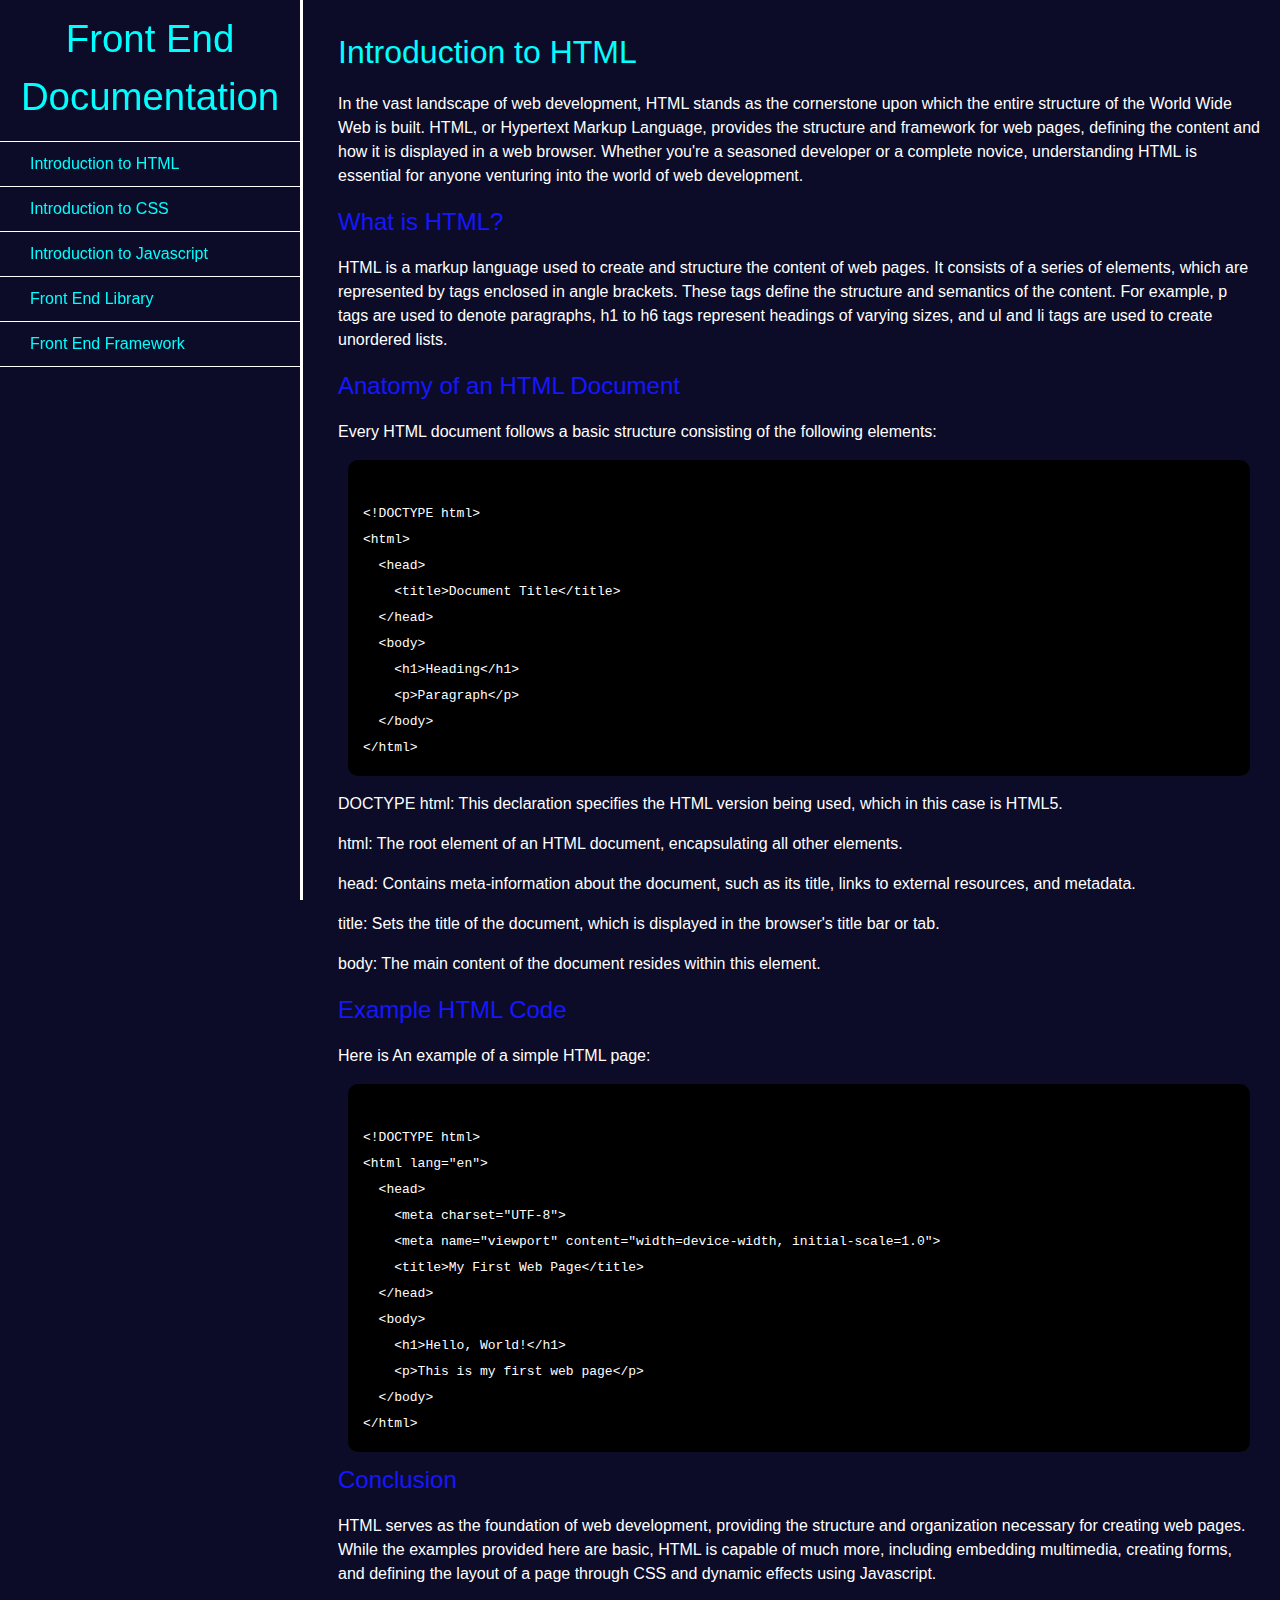
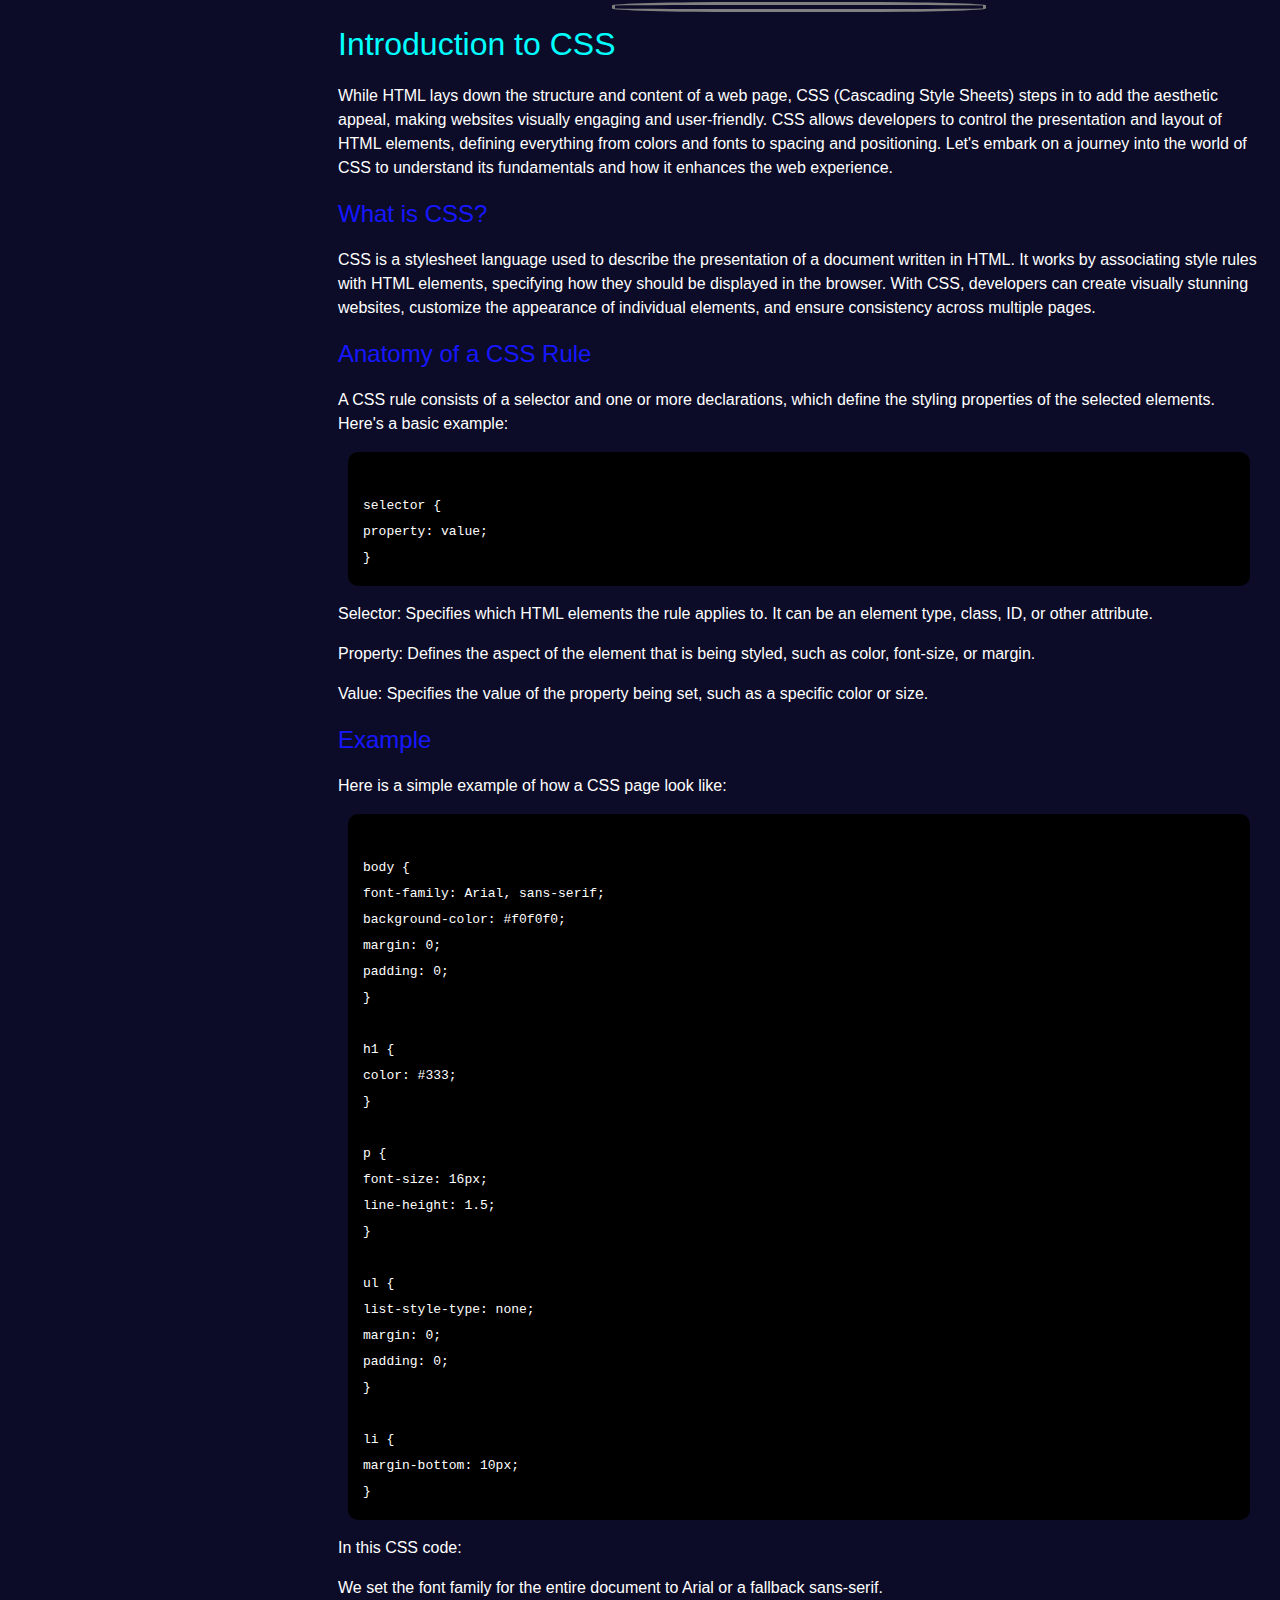
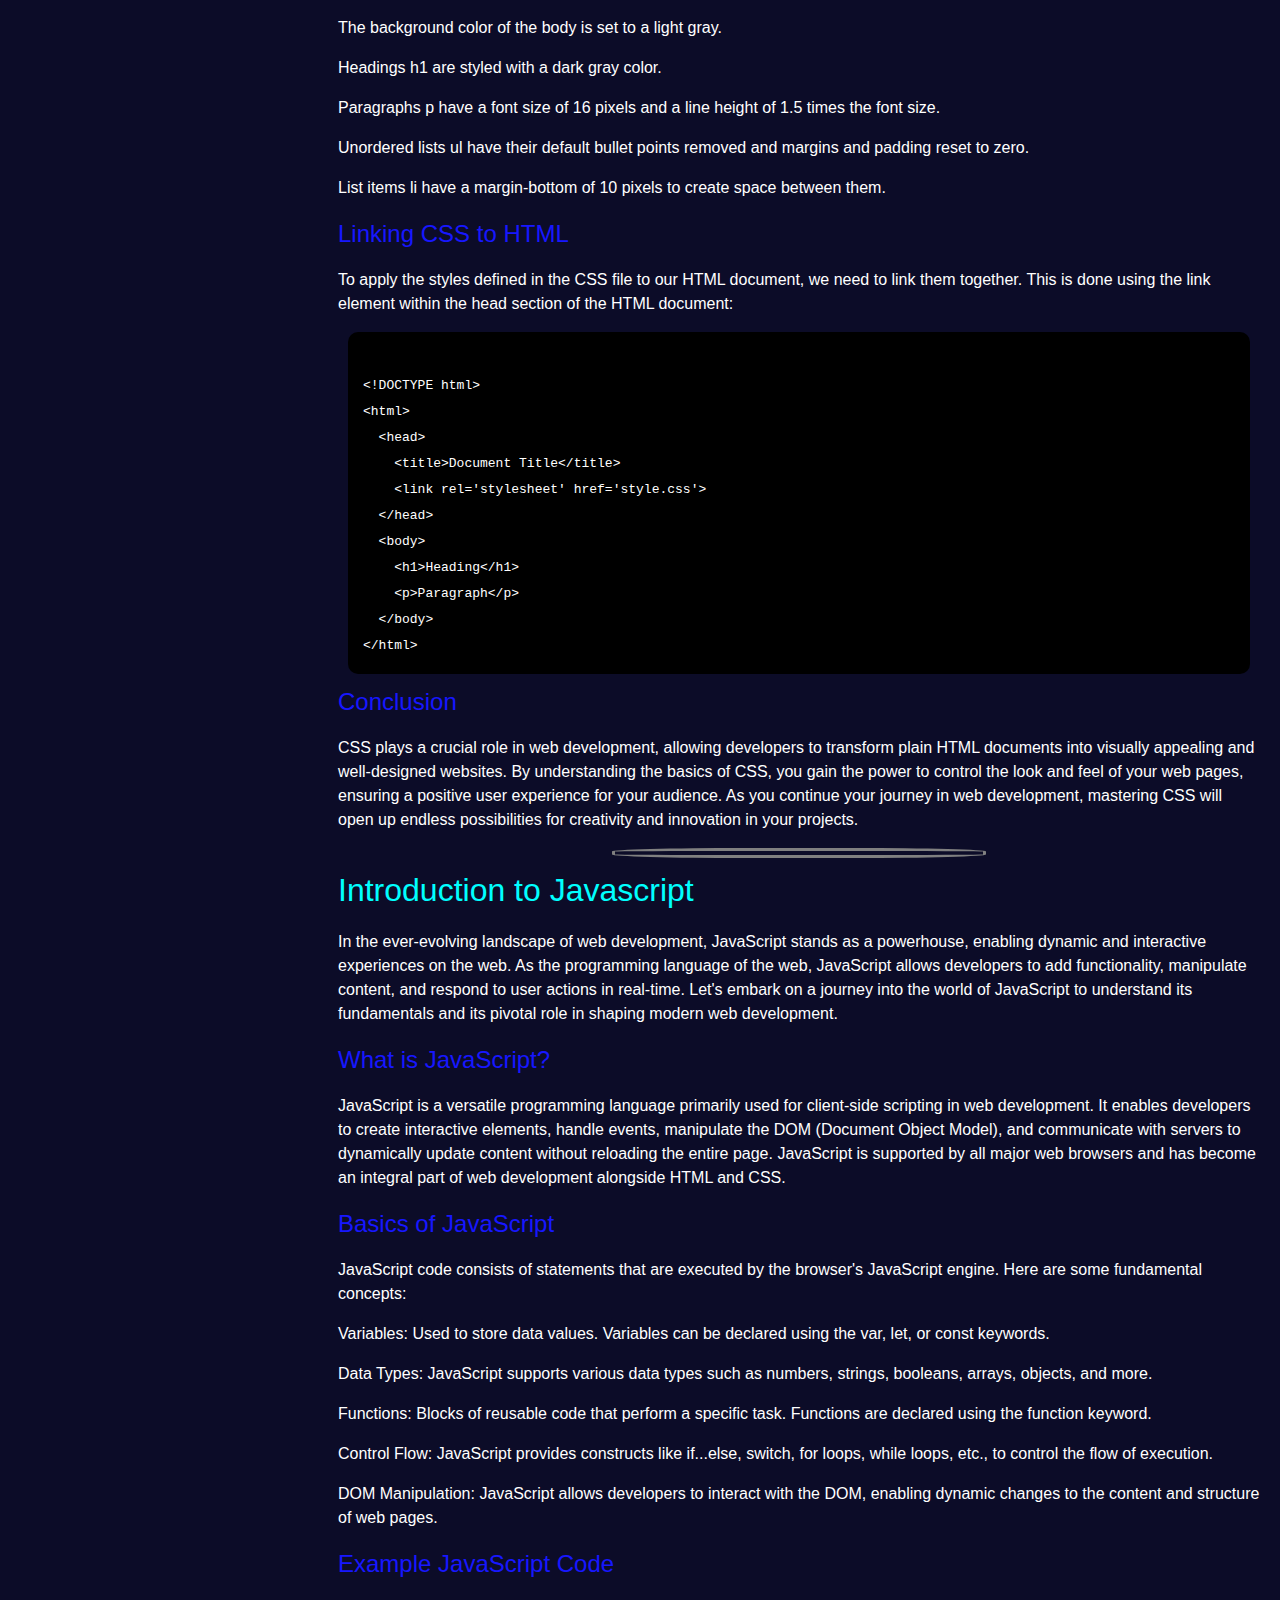
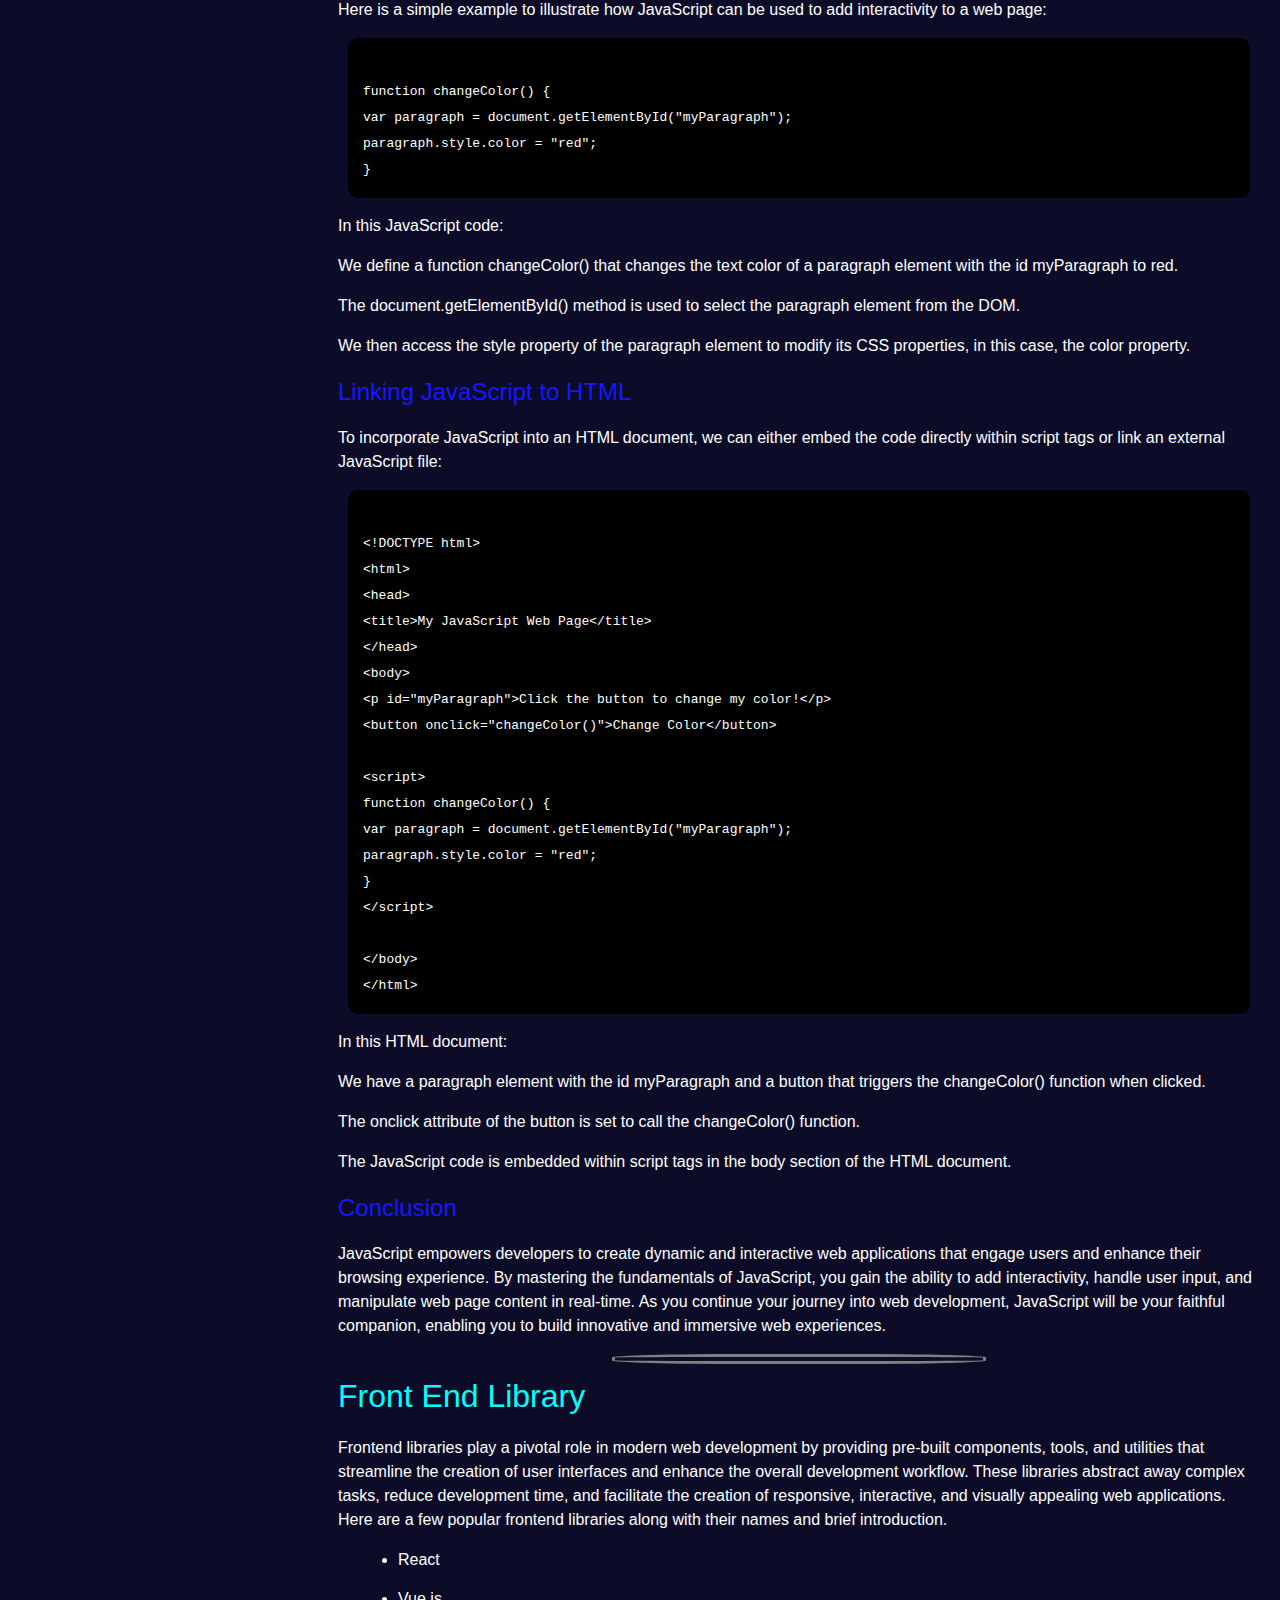
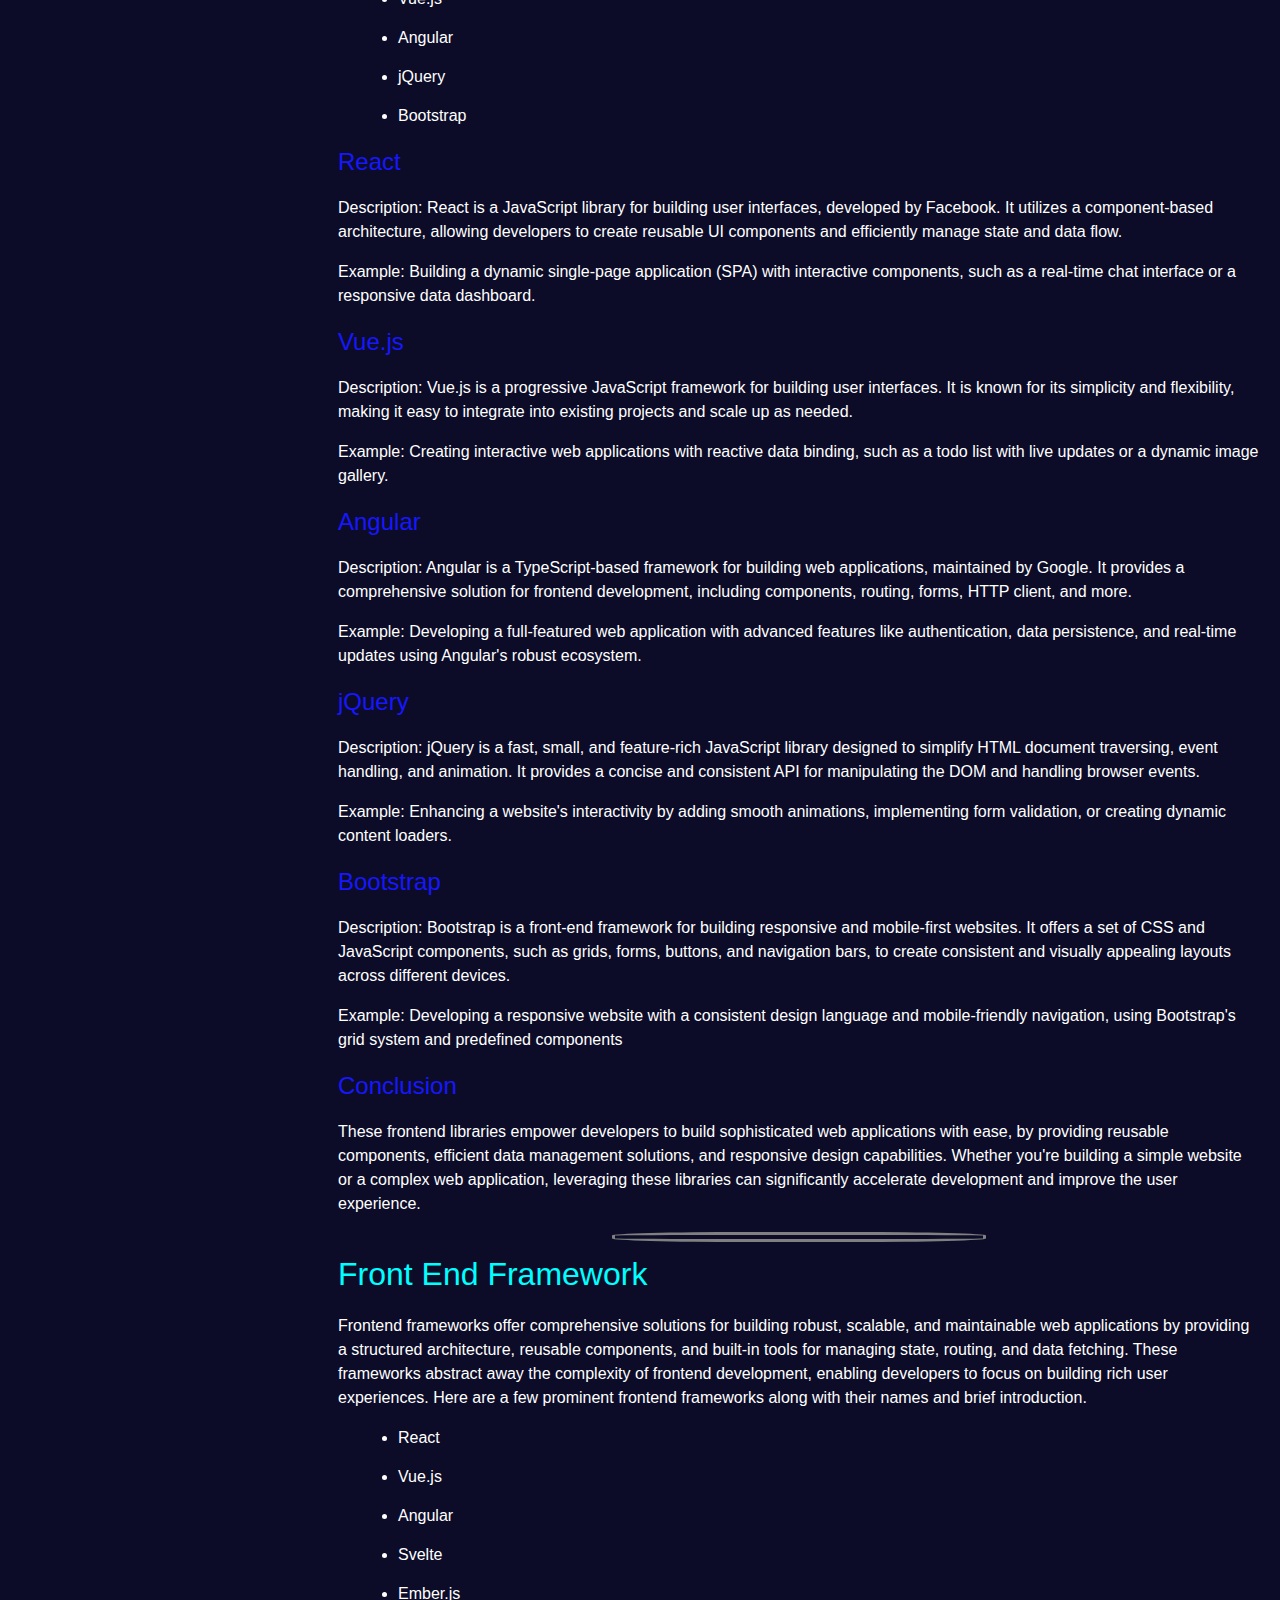
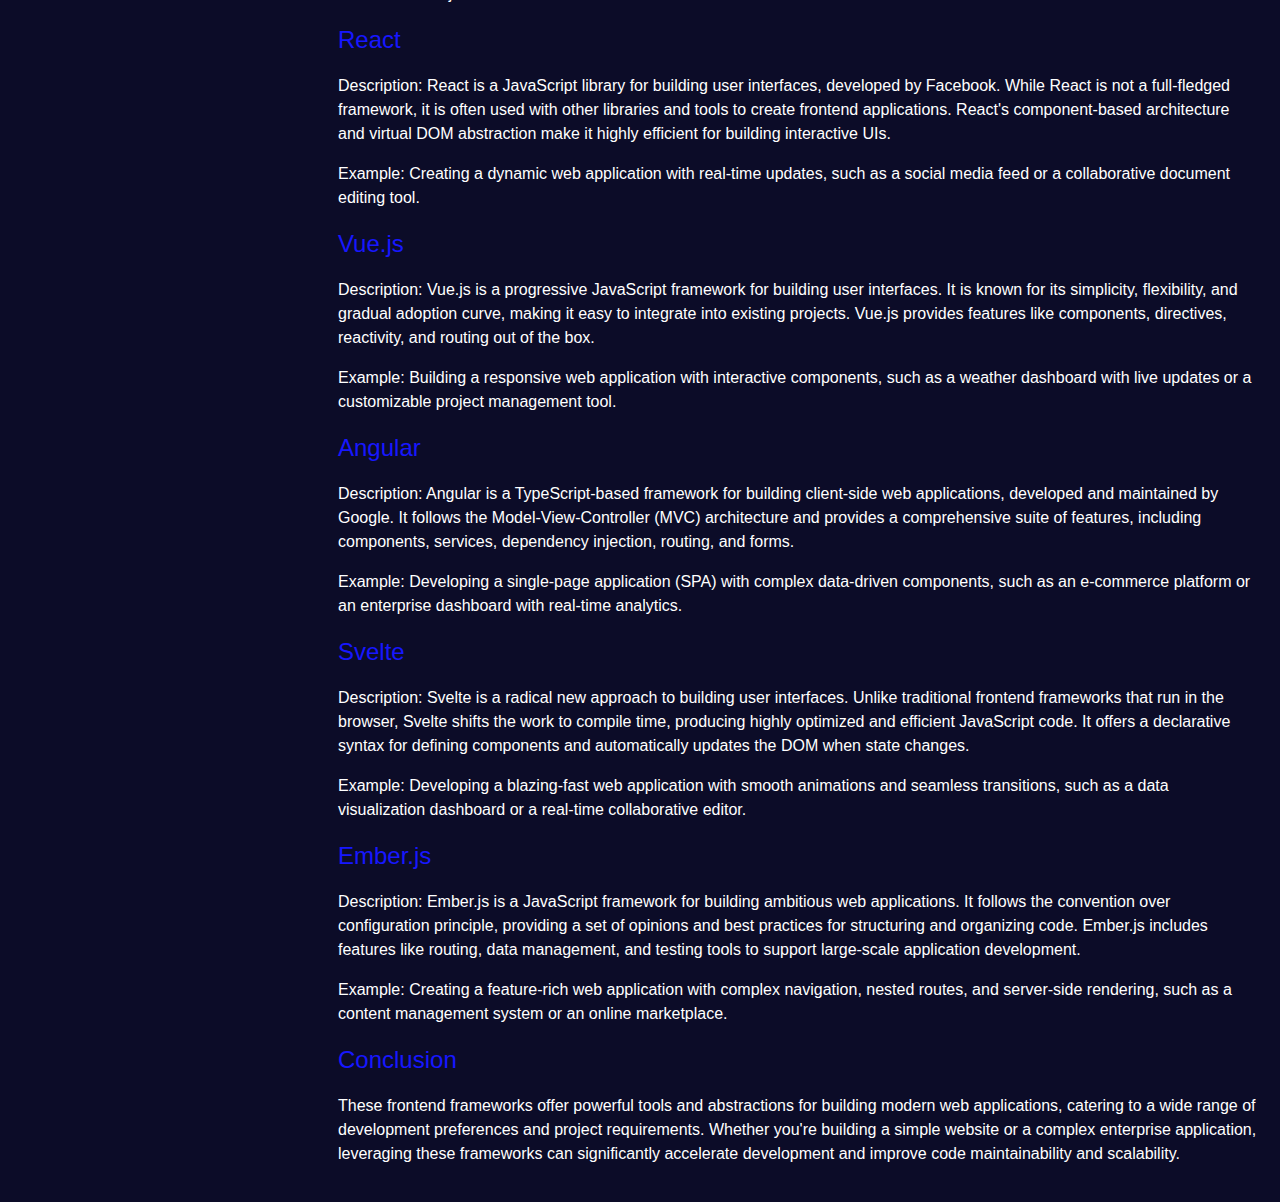
<file: 003-technical-documentation-page/index.html>
<!DOCTYPE html>
<html lang="en">
<head>
<meta charset="UTF-8">
<meta name="viewport" content="width=device-width, initial-scale=1.0">
<link rel='stylesheet' href='styles.css'>
<title>Technical Documentation</title>
</head>

<body>
<nav id="navbar">
  
  <header class='header'>Front End Documentation</header>
  <ul>
    <li><a class="nav-link" href="#Introduction_to_HTML">Introduction to HTML</a></li>
    <li><a class="nav-link" href="#Introduction_to_CSS">Introduction to CSS</a></li>
    <li><a class="nav-link" href="#Introduction_to_Javascript">Introduction to Javascript</a></li>
    <li><a class="nav-link" href="#Front_End_Library">Front End Library</a></li>
    <li><a class="nav-link" href="#Front_End_Framework">Front End Framework</a></li>
  </ul>

</nav>

<main id="main-doc">
  
<section id="Introduction_to_HTML" class="main-section">
    <header class="main-header">Introduction to HTML</header>
    <p>In the vast landscape of web development, HTML stands as the cornerstone upon which the entire structure of the World Wide Web is built. HTML, or Hypertext Markup Language, provides the structure and framework for web pages, defining the content and how it is displayed in a web browser. Whether you're a seasoned developer or a complete novice, understanding HTML is essential for anyone venturing into the world of web development.
    </p>
    <header>What is HTML?</header>
    <p>HTML is a markup language used to create and structure the content of web pages. It consists of a series of elements, which are represented by tags enclosed in angle brackets. These tags define the structure and semantics of the content. For example, p tags are used to denote paragraphs, h1 to h6 tags represent headings of varying sizes, and ul and li tags are used to create unordered lists.</p>
    
    <header>Anatomy of an HTML Document</header>
    <p>Every HTML document follows a basic structure consisting of the following elements:    </p>
    <code>
        &lt;!DOCTYPE html&gt;
        &lt;html&gt;
        &nbsp;&nbsp;&lt;head&gt;
        &nbsp;&nbsp;&nbsp;&nbsp;&lt;title&gt;Document Title&lt;/title&gt;
        &nbsp;&nbsp;&lt;/head&gt;
        &nbsp;&nbsp;&lt;body&gt;
        &nbsp;&nbsp;&nbsp;&nbsp;&lt;h1&gt;Heading&lt;/h1&gt;
        &nbsp;&nbsp;&nbsp;&nbsp;&lt;p&gt;Paragraph&lt;/p&gt;
        &nbsp;&nbsp;&lt;/body&gt;
        &lt;/html&gt;
    </code>
    
    <p>DOCTYPE html: This declaration specifies the HTML version being used, which in this case is HTML5.</p>
    <p>html: The root element of an HTML document, encapsulating all other elements.</p>
    <p>head: Contains meta-information about the document, such as its title, links to external resources, and metadata.</p>
    <p>title: Sets the title of the document, which is displayed in the browser's title bar or tab.</p>
    <p>body: The main content of the document resides within this element.</p>

    <header>Example HTML Code</header>
    <p>Here is An example of a simple HTML page:</p>
    <code>
        &lt;!DOCTYPE html&gt;
        &lt;html lang="en"&gt;
        &nbsp;&nbsp;&lt;head&gt;
        &nbsp;&nbsp;&nbsp;&nbsp;&lt;meta charset="UTF-8"&gt;
        &nbsp;&nbsp;&nbsp;&nbsp;&lt;meta name="viewport" content="width=device-width, initial-scale=1.0"&gt;
        &nbsp;&nbsp;&nbsp;&nbsp;&lt;title&gt;My First Web Page&lt;/title&gt;
        &nbsp;&nbsp;&lt;/head&gt;
        &nbsp;&nbsp;&lt;body&gt;
        &nbsp;&nbsp;&nbsp;&nbsp;&lt;h1&gt;Hello, World!&lt;/h1&gt;
        &nbsp;&nbsp;&nbsp;&nbsp;&lt;p&gt;This is my first web page&lt;/p&gt;
        &nbsp;&nbsp;&lt;/body&gt;
        &lt;/html&gt;
    </code>

    <header>Conclusion</header>
    <p>HTML serves as the foundation of web development, providing the structure and organization necessary for creating web pages. While the examples provided here are basic, HTML is capable of much more, including embedding multimedia, creating forms, and defining the layout of a page through CSS and dynamic effects using Javascript.</p>

</section>
<hr>
<section id="Introduction_to_CSS" class="main-section">
    <header class="main-header">Introduction to CSS</header>
    <p>While HTML lays down the structure and content of a web page, CSS (Cascading Style Sheets) steps in to add the aesthetic appeal, making websites visually engaging and user-friendly. CSS allows developers to control the presentation and layout of HTML elements, defining everything from colors and fonts to spacing and positioning. Let's embark on a journey into the world of CSS to understand its fundamentals and how it enhances the web experience.</p>
    
    <header>What is CSS?</header>
    <p>CSS is a stylesheet language used to describe the presentation of a document written in HTML. It works by associating style rules with HTML elements, specifying how they should be displayed in the browser. With CSS, developers can create visually stunning websites, customize the appearance of individual elements, and ensure consistency across multiple pages.</p>
    <header>Anatomy of a CSS Rule</header>
    <p>A CSS rule consists of a selector and one or more declarations, which define the styling properties of the selected elements. Here's a basic example:</p>
    <code>
        selector {
        property: value;
    }
    </code>
    <p>Selector: Specifies which HTML elements the rule applies to. It can be an element type, class, ID, or other attribute.</p>
    <p>Property: Defines the aspect of the element that is being styled, such as color, font-size, or margin.</p>
    <p>Value: Specifies the value of the property being set, such as a specific color or size.</p>

    <header>Example</header>
    <p>Here is a simple example of how a CSS page look like:</p>
    <code>
    body {
        font-family: Arial, sans-serif;
        background-color: #f0f0f0;
        margin: 0;
        padding: 0;
    }
    
    h1 {
        color: #333;
    }
    
    p {
        font-size: 16px;
        line-height: 1.5;
    }
    
    ul {
        list-style-type: none;
        margin: 0;
        padding: 0;
    }
    
    li {
        margin-bottom: 10px;
    }</code>

        <p>In this CSS code:
        <p>We set the font family for the entire document to Arial or a fallback sans-serif.
        <p>The background color of the body is set to a light gray.</p>
        <p>Headings h1 are styled with a dark gray color.</p>
        <p>Paragraphs p have a font size of 16 pixels and a line height of 1.5 times the font size.</p>
        <p>Unordered lists ul have their default bullet points removed and margins and padding reset to zero.</p>
        <p>List items li have a margin-bottom of 10 pixels to create space between them.</p>

    <header>Linking CSS to HTML</header>
    <p>To apply the styles defined in the CSS file to our HTML document, we need to link them together. This is done using the link element within the head section of the HTML document:</p>
    
    <code>
        &lt;!DOCTYPE html&gt;
        &lt;html&gt;
        &nbsp;&nbsp;&lt;head&gt;
        &nbsp;&nbsp;&nbsp;&nbsp;&lt;title&gt;Document Title&lt;/title&gt;
        &nbsp;&nbsp;&nbsp;&nbsp;&lt;link rel='stylesheet' href='style.css'&gt;
        &nbsp;&nbsp;&lt;/head&gt;
        &nbsp;&nbsp;&lt;body&gt;
        &nbsp;&nbsp;&nbsp;&nbsp;&lt;h1&gt;Heading&lt;/h1&gt;
        &nbsp;&nbsp;&nbsp;&nbsp;&lt;p&gt;Paragraph&lt;/p&gt;
        &nbsp;&nbsp;&lt;/body&gt;
        &lt;/html&gt;
    </code>

    <header>Conclusion</header>
    <p>CSS plays a crucial role in web development, allowing developers to transform plain HTML documents into visually appealing and well-designed websites. By understanding the basics of CSS, you gain the power to control the look and feel of your web pages, ensuring a positive user experience for your audience. As you continue your journey in web development, mastering CSS will open up endless possibilities for creativity and innovation in your projects.
    </p>


</section>
<hr>

<section id="Introduction_to_Javascript" class="main-section">
    <header class="main-header">Introduction to Javascript</header>
    <p>In the ever-evolving landscape of web development, JavaScript stands as a powerhouse, enabling dynamic and interactive experiences on the web. As the programming language of the web, JavaScript allows developers to add functionality, manipulate content, and respond to user actions in real-time. Let's embark on a journey into the world of JavaScript to understand its fundamentals and its pivotal role in shaping modern web development.</p>

    <header>What is JavaScript?</header>
    <p>JavaScript is a versatile programming language primarily used for client-side scripting in web development. It enables developers to create interactive elements, handle events, manipulate the DOM (Document Object Model), and communicate with servers to dynamically update content without reloading the entire page. JavaScript is supported by all major web browsers and has become an integral part of web development alongside HTML and CSS.</p>

    <header>Basics of JavaScript</header>
    <p>JavaScript code consists of statements that are executed by the browser's JavaScript engine. Here are some fundamental concepts:</p>
    <p>Variables: Used to store data values. Variables can be declared using the var, let, or const keywords.</p>
    <p>Data Types: JavaScript supports various data types such as numbers, strings, booleans, arrays, objects, and more.</p>
    <p>Functions: Blocks of reusable code that perform a specific task. Functions are declared using the function keyword.</p>
    <p>Control Flow: JavaScript provides constructs like if...else, switch, for loops, while loops, etc., to control the flow of execution.</p>
    <p>DOM Manipulation: JavaScript allows developers to interact with the DOM, enabling dynamic changes to the content and structure of web pages.</p>


    <header>Example JavaScript Code</header>
    <p>
        Here is a simple example to illustrate how JavaScript can be used to add interactivity to a web page:
    </p>

    <code>
        function changeColor() {
            var paragraph = document.getElementById("myParagraph");
            paragraph.style.color = "red";
        }
    </code>
    <p>In this JavaScript code:</p>
    <p>We define a function changeColor() that changes the text color of a paragraph element with the id myParagraph to red.</p>
    <p>The document.getElementById() method is used to select the paragraph element from the DOM.</p>
    <p>We then access the style property of the paragraph element to modify its CSS properties, in this case, the color property.</p>

    <header>Linking JavaScript to HTML</header>
    <p>To incorporate JavaScript into an HTML document, we can either embed the code directly within script tags or link an external JavaScript file:</p>
    
    <code>
        &lt;!DOCTYPE html&gt;
        &lt;html&gt;
        &lt;head&gt;
            &lt;title&gt;My JavaScript Web Page&lt;/title&gt;
        &lt;/head&gt;
        &lt;body&gt;
            &lt;p id="myParagraph"&gt;Click the button to change my color!&lt;/p&gt;
            &lt;button onclick="changeColor()"&gt;Change Color&lt;/button&gt;
            
            &lt;script&gt;
                function changeColor() {
                    var paragraph = document.getElementById("myParagraph");
                    paragraph.style.color = "red";
                }
            &lt;/script&gt;<br>
        &lt;/body&gt;
        &lt;/html&gt;
    </code>

    <p>In this HTML document:</p>
    <p>We have a paragraph element with the id myParagraph and a button that triggers the changeColor() function when clicked. </p>
    <p>The onclick attribute of the button is set to call the changeColor() function. </p>
    <p>The JavaScript code is embedded within script tags in the body section of the HTML document. </p>
    

    <header>Conclusion</header>
    <p>JavaScript empowers developers to create dynamic and interactive web applications that engage users and enhance their browsing experience. By mastering the fundamentals of JavaScript, you gain the ability to add interactivity, handle user input, and manipulate web page content in real-time. As you continue your journey into web development, JavaScript will be your faithful companion, enabling you to build innovative and immersive web experiences.</p>

</section>
<hr>

<section id="Front_End_Library" class="main-section">
    <header class="main-header">Front End Library</header>
    <p>Frontend libraries play a pivotal role in modern web development by providing pre-built components, tools,
         and utilities that streamline the creation of user interfaces and enhance the overall development 
         workflow. These libraries abstract away complex tasks, reduce development time, and facilitate the 
         creation of responsive, interactive, and visually appealing web applications. Here are a few popular 
         frontend libraries along with their names and brief introduction.</p>
    <ul>
       <li>React</li>
       <li>Vue.js</li>
       <li>Angular</li>
       <li>jQuery</li>
       <li>Bootstrap</li>
    </ul>

    <header>React</header>
    <p>Description: React is a JavaScript library for building user interfaces, developed by Facebook. It utilizes a component-based architecture, allowing developers to create reusable UI components and efficiently manage state and data flow.</p>
    <p>Example: Building a dynamic single-page application (SPA) with interactive components, such as a real-time chat interface or a responsive data dashboard.</p>

    <header>Vue.js</header>
    <p>Description: Vue.js is a progressive JavaScript framework for building user interfaces. It is known for its simplicity and flexibility, making it easy to integrate into existing projects and scale up as needed.</p>
    <p>Example: Creating interactive web applications with reactive data binding, such as a todo list with live updates or a dynamic image gallery.</p>

    <header>Angular</header>
    <p>Description: Angular is a TypeScript-based framework for building web applications, maintained by Google. It provides a comprehensive solution for frontend development, including components, routing, forms, HTTP client, and more.</p>
    <p>Example: Developing a full-featured web application with advanced features like authentication, data persistence, and real-time updates using Angular's robust ecosystem.</p>

    <header>jQuery</header>
    <p>Description: jQuery is a fast, small, and feature-rich JavaScript library designed to simplify HTML document traversing, event handling, and animation. It provides a concise and consistent API for manipulating the DOM and handling browser events.</p>
    <p>Example: Enhancing a website's interactivity by adding smooth animations, implementing form validation, or creating dynamic content loaders.</p>

    <header>Bootstrap</header>
    <p>Description: Bootstrap is a front-end framework for building responsive and mobile-first websites. It offers a set of CSS and JavaScript components, such as grids, forms, buttons, and navigation bars, to create consistent and visually appealing layouts across different devices.
    </p>
    <p>Example: Developing a responsive website with a consistent design language and mobile-friendly navigation, using Bootstrap's grid system and predefined components</p>

    <header>Conclusion</header>
    <p>These frontend libraries empower developers to build sophisticated web applications with ease, by providing reusable components, efficient data management solutions, and responsive design capabilities. Whether you're building a simple website or a complex web application, leveraging these libraries can significantly accelerate development and improve the user experience.</p>
</section>
<hr>

<section id="Front_End_Framework" class="main-section">
    <header class="main-header">Front End Framework</header>
    <p>Frontend frameworks offer comprehensive solutions for building robust, scalable, and maintainable web
         applications by providing a structured architecture, reusable components, and built-in tools for 
         managing state, routing, and data fetching. These frameworks abstract away the complexity of frontend 
         development, enabling developers to focus on building rich user experiences. Here are a few prominent 
         frontend frameworks along with their names and brief introduction.</p>
    <ul>
        <li>React</li>
        <li>Vue.js</li>
        <li>Angular</li>
        <li>Svelte</li>
        <li>Ember.js</li>
    </ul>

    <header>React</header>
    <p>Description: React is a JavaScript library for building user interfaces, developed by Facebook. While React is not a full-fledged framework, it is often used with other libraries and tools to create frontend applications. React's component-based architecture and virtual DOM abstraction make it highly efficient for building interactive UIs.</p>
    <p>Example: Creating a dynamic web application with real-time updates, such as a social media feed or a collaborative document editing tool.</p>

    <header>Vue.js</header>
    <p>Description: Vue.js is a progressive JavaScript framework for building user interfaces. It is known for its simplicity, flexibility, and gradual adoption curve, making it easy to integrate into existing projects. Vue.js provides features like components, directives, reactivity, and routing out of the box.</p>
    <p>Example: Building a responsive web application with interactive components, such as a weather dashboard with live updates or a customizable project management tool.</p>

    <header>Angular</header>
    <p>Description: Angular is a TypeScript-based framework for building client-side web applications, developed and maintained by Google. It follows the Model-View-Controller (MVC) architecture and provides a comprehensive suite of features, including components, services, dependency injection, routing, and forms.</p>
    <p>Example: Developing a single-page application (SPA) with complex data-driven components, such as an e-commerce platform or an enterprise dashboard with real-time analytics.</p>

    <header>Svelte</header>
    <p>Description: Svelte is a radical new approach to building user interfaces. Unlike traditional frontend frameworks that run in the browser, Svelte shifts the work to compile time, producing highly optimized and efficient JavaScript code. It offers a declarative syntax for defining components and automatically updates the DOM when state changes.</p>
    <p>Example: Developing a blazing-fast web application with smooth animations and seamless transitions, such as a data visualization dashboard or a real-time collaborative editor.</p>

    <header>Ember.js</header>
    <p>Description: Ember.js is a JavaScript framework for building ambitious web applications. It follows the convention over configuration principle, providing a set of opinions and best practices for structuring and organizing code. Ember.js includes features like routing, data management, and testing tools to support large-scale application development.</p>
    <p>Example: Creating a feature-rich web application with complex navigation, nested routes, and server-side rendering, such as a content management system or an online marketplace.</p>

    <header>Conclusion</header>
    <p>These frontend frameworks offer powerful tools and abstractions for building modern web applications, catering to a wide range of development preferences and project requirements. Whether you're building a simple website or a complex enterprise application, leveraging these frameworks can significantly accelerate development and improve code maintainability and scalability.</p>

</section>

</main>


<script>
  // Smooth scrolling for navbar links
  document.querySelectorAll('a[href^="#"]').forEach(anchor => {
    anchor.addEventListener('click', function (e) {
      e.preventDefault();

      document.querySelector(this.getAttribute('href')).scrollIntoView({
        behavior: 'smooth'
      });
    });
  });
</script>

</body>
</html>
</file>
<file: 003-technical-documentation-page/styles.css>
html,
body {
  min-width: 290px;
  color: #FFFFFF;
  background-color: #0c0c28;
  font-family: 'Open Sans', Arial, sans-serif;
  line-height: 1.5;
}

#navbar {
  position: fixed;
  min-width: 290px;
  top: 0px;
  left: 0px;
  width: 300px;
  height: 100%;
  border-right: solid;
  border-color: rgba(255, 255, 255, 1);
}

header {
  color: #1717ff;
  margin: 10px;
  text-align: center;
  font-size: 1.5em;
  font-weight: thin;
}

.header{
    font-size: 2.4em;
    color:#00ffff;
}

.main-header{
    color:#00ffff;
    font-size: 2em;
}


#main-doc header {
  text-align: left;
  margin: 0px;
}

#navbar ul {
  height: 80%;
  padding: 0;
  overflow-y: hidden;
  overflow-x: hidden;
}

#navbar li {
  color: #fff;
  border-bottom:  1px solid;
  list-style: none;
  position: relative;
  width: 100%;
}

hr{
    width:40%;
    border: 3px solid;
    padding: 2px 0 2px 0;
    border-radius: 35%;
}

#navbar li:nth-of-type(1){
  border-top:1px solid;
}

#navbar a {
  display: block;
  padding: 10px 30px;
  color: #00ffff;
  text-decoration: none;
  cursor: pointer;
}
#navbar a:hover {
  color: #1717ff;
}

#main-doc {
  position: absolute;
  margin-left: 310px;
  padding: 20px;
  margin-bottom: 110px;
}

section article {
  color: #fff;
  margin: 15px;
  font-size: 0.96em;
}

section li {
  margin: 15px 0px 0px 20px;
}

code {
  display: block;
  text-align: left;
  white-space: pre-line;
  position: relative;
  word-break: normal;
  word-wrap: normal;
  line-height: 2;
  background-color: #000;
  padding: 15px;
  margin: 10px;
  border-radius: 10px;
  color: #fff;
}

@media only screen and (max-width: 815px) {
  /* For mobile phones: */
  #navbar ul {
    border: 1px solid;
    height: 224px;
  }

  #navbar {
    background-color: RGB(12,12,40);
    position: absolute;
    top: 0;
    padding: 0;
    margin: 0;
    width: 100%;
    max-height: 293px;
    border: none;
    z-index: 1;
    border-bottom: 2px solid; 
  }

  #Introduction_to_HTML{
  padding-top: 15px;
}

  #main-doc {
    position: relative;
    margin-left: 0px;
    margin-top: 270px;
  }
}

@media only screen and (max-width: 400px) {
  #main-doc {
    margin-left: -10px;
  }

 #Introduction_to_HTML{
  padding-top: 55px;
}

  code {
    margin-left: -20px;
    width: 100%;
    padding: 15px;
    padding-left: 10px;
    padding-right: 45px;
    min-width: 233px;
    color:#fff;
  }
}
</file>
